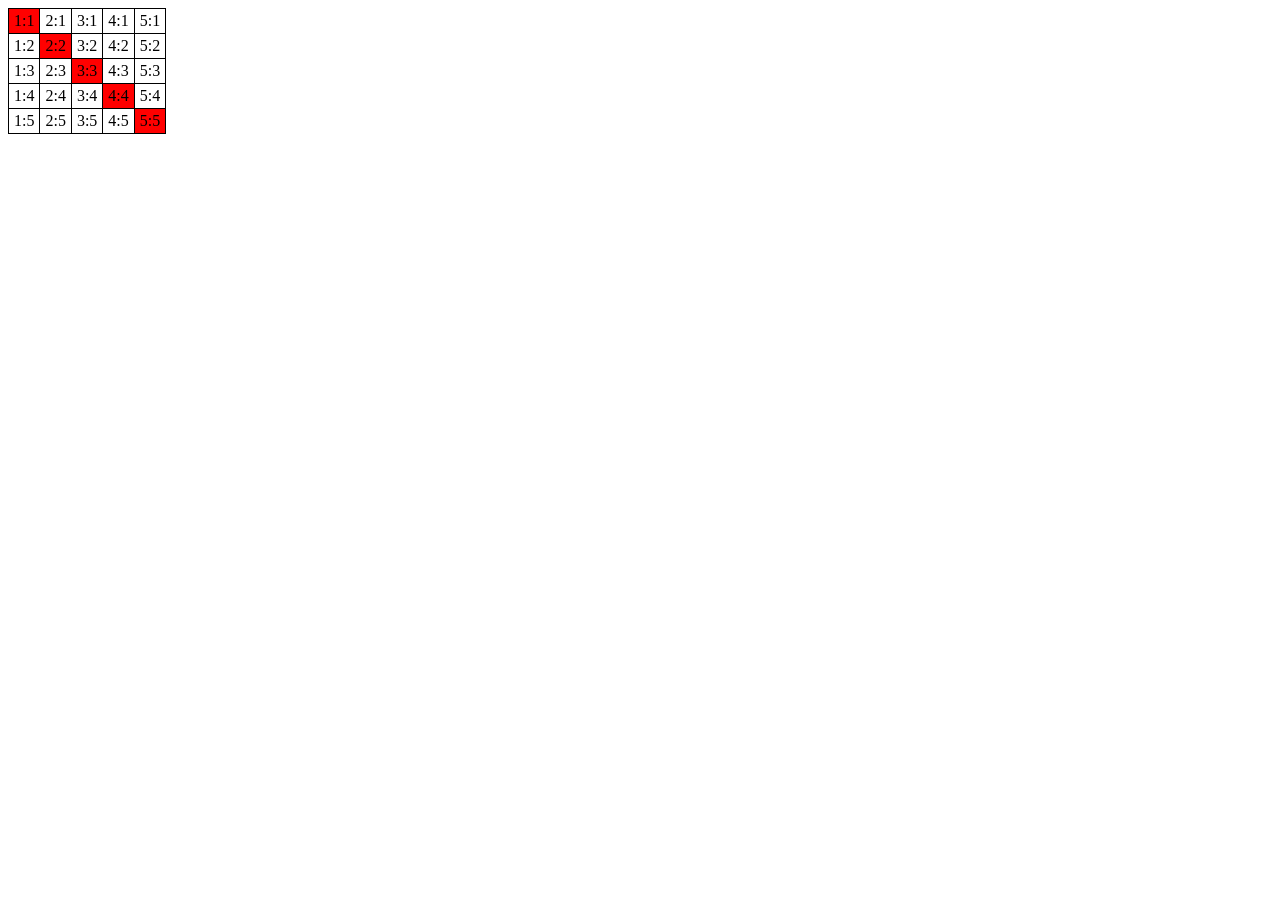
<file: 4-module/2-task/index.html>
<!DOCTYPE HTML>
<html>

<head>
  <style>
    table {
      border-collapse: collapse;
    }

    td {
      border: 1px solid black;
      padding: 3px 5px;
    }
  </style>
</head>

<body>
  <table>
    <tr>
      <td>1:1</td>
      <td>2:1</td>
      <td>3:1</td>
      <td>4:1</td>
      <td>5:1</td>
    </tr>
    <tr>
      <td>1:2</td>
      <td>2:2</td>
      <td>3:2</td>
      <td>4:2</td>
      <td>5:2</td>
    </tr>
    <tr>
      <td>1:3</td>
      <td>2:3</td>
      <td>3:3</td>
      <td>4:3</td>
      <td>5:3</td>
    </tr>
    <tr>
      <td>1:4</td>
      <td>2:4</td>
      <td>3:4</td>
      <td>4:4</td>
      <td>5:4</td>
    </tr>
    <tr>
      <td>1:5</td>
      <td>2:5</td>
      <td>3:5</td>
      <td>4:5</td>
      <td>5:5</td>
    </tr>
  </table>

  <script src="index.js"></script>
  <script>
    let table = document.querySelector('table');

    makeDiagonalRed(table);
  </script>
</body>

</html>
</file>
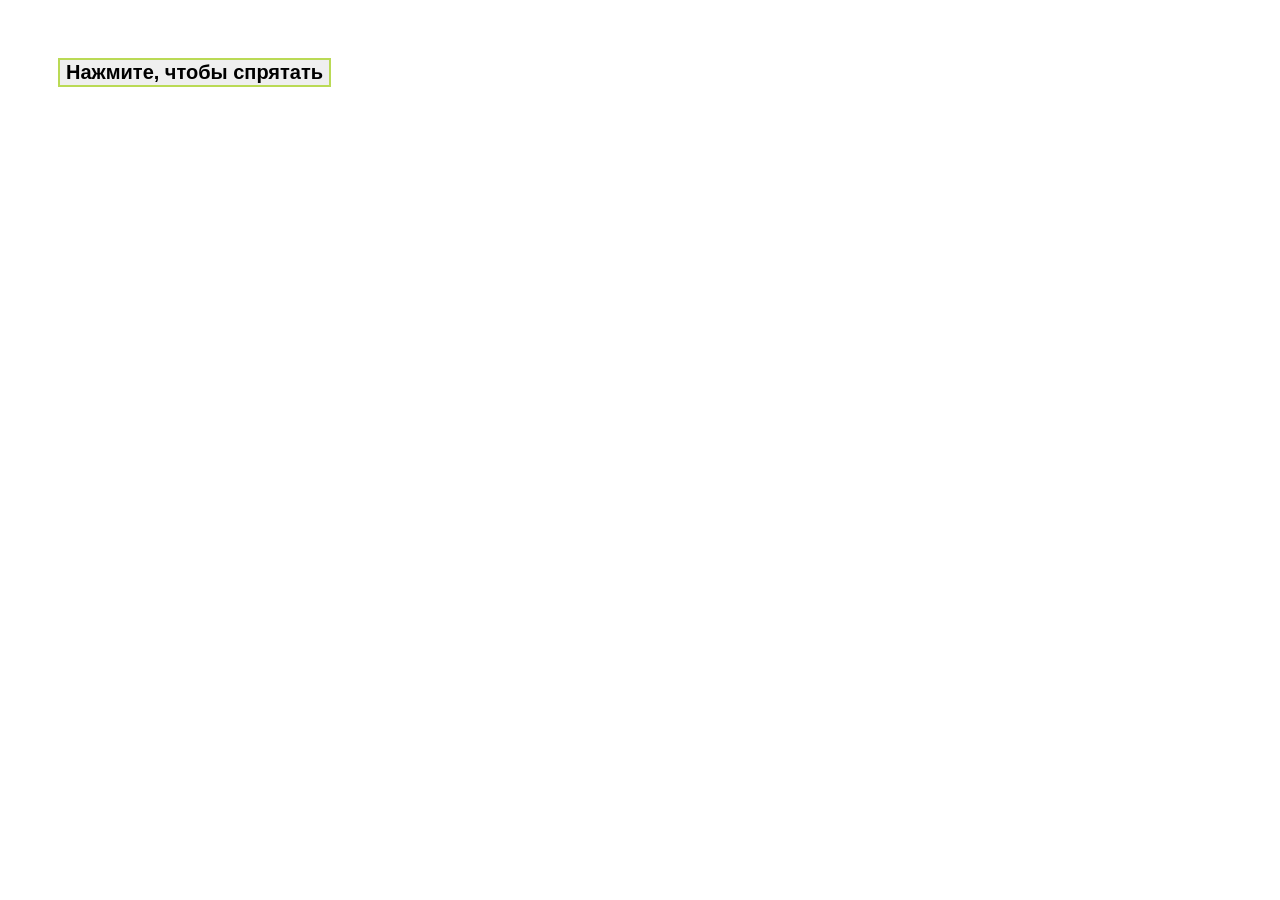
<file: 5-module/1-task/index.html>
<!DOCTYPE html>
<html>

<head>
  <meta charset="utf-8" />
  <meta name="viewport" content="width=device-width, initial-scale=1" />
  <title>Спрятать себя</title>
  <link rel="stylesheet" href="./index.css">
</head>

<body>
  <button class="hide-self-button" onclick="hideSelf()">Нажмите, чтобы спрятать</button>

  <script src="./index.js"></script>
  <script>
    
  </script>
</body>

</html>
</file>
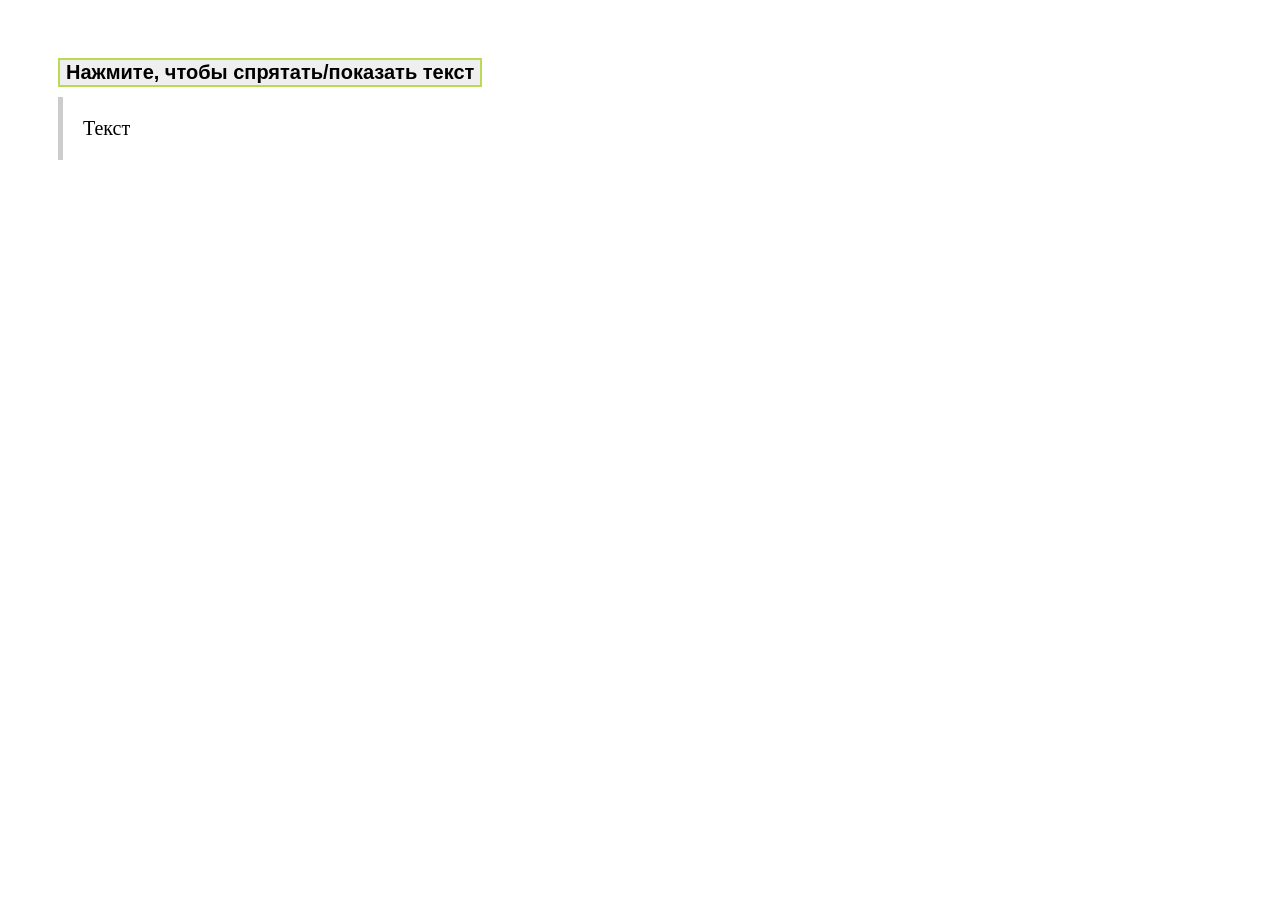
<file: 5-module/2-task/index.html>
<!DOCTYPE html>
<html>

<head>
  <meta charset="utf-8" />
  <meta name="viewport" content="width=device-width, initial-scale=1" />
  <title>Спрятать/показать текст</title>
  <link rel="stylesheet" href="./index.css">
</head>

<body>
  <button class="toggle-text-button">Нажмите, чтобы спрятать/показать текст</button>
  <div id="text">Текст</div>

  <script src="./index.js"></script>
  <script>
    toggleText();
  </script>
</body>

</html>
</file>
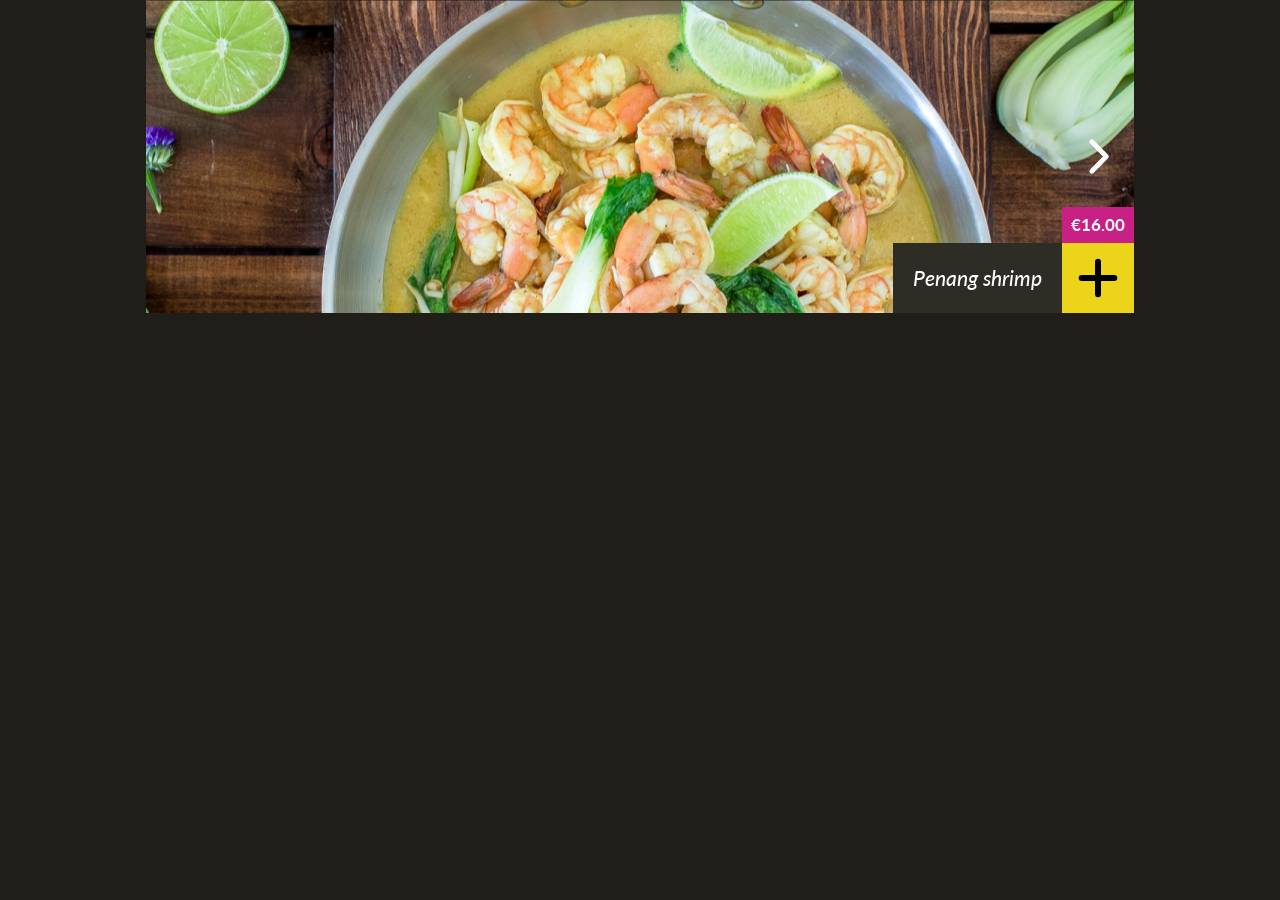
<file: 5-module/3-task/index.html>
<!DOCTYPE html>
<title>Бангкок Экспресс: Карусель</title>

<link rel="stylesheet" href="/assets/styles/common.css" />
<link rel="stylesheet" href="./index.css" />
</head>

<body>
  <main>
    <div class="container" data-carousel-holder>
      <div class="carousel">
        <div class="carousel__arrow carousel__arrow_right">
          <img src="/assets/images/icons/angle-icon.svg" alt="icon">
        </div>
        <div class="carousel__arrow carousel__arrow_left">
          <img src="/assets/images/icons/angle-left-icon.svg" alt="icon">
        </div>

        <div class="carousel__inner">
          <div class="carousel__slide" data-id="penang-shrimp">
            <img src="/assets/images/carousel/penang_shrimp.png" class="carousel__img" alt="slide">
            <div class="carousel__caption">
              <span class="carousel__price">€16.00</span>
              <div class="carousel__title">Penang shrimp</div>
              <button type="button" class="carousel__button">
                <img src="/assets/images/icons/plus-icon.svg" alt="icon">
              </button>
            </div>
          </div>

          <div class="carousel__slide" data-id="chicken-cashew">
            <img src="/assets/images/carousel/chicken_cashew.png" class="carousel__img" alt="slide">
            <div class="carousel__caption">
              <span class="carousel__price">€14.00</span>
              <div class="carousel__title">Chicken cashew</div>
              <button type="button" class="carousel__button">
                <img src="/assets/images/icons/plus-icon.svg" alt="icon">
              </button>
            </div>
          </div>

          <div class="carousel__slide" data-id="red-curry-veggies">
            <img src="/assets/images/carousel/red_curry_vega.png" class="carousel__img" alt="slide">
            <div class="carousel__caption">
              <span class="carousel__price">€12.50</span>
              <div class="carousel__title">Red curry veggies</div>
              <button type="button" class="carousel__button">
                <img src="/assets/images/icons/plus-icon.svg" alt="icon">
              </button>
            </div>
          </div>

          <div class="carousel__slide" data-id="chicken-springrolls">
            <img src="/assets/images/carousel/chicken_loempias.png" class="carousel__img" alt="slide">
            <div class="carousel__caption">
              <span class="carousel__price">€6.50</span>
              <div class="carousel__title">Chicken springrolls</div>
              <button type="button" class="carousel__button">
                <img src="/assets/images/icons/plus-icon.svg" alt="icon">
              </button>
            </div>
          </div>
        </div>
      </div>
    </div>
  </main>

  <script src="./index.js">
  </script>
  <script>
    if (initCarousel) {
      initCarousel();
    }
  </script>
</body>

</html>
</file>
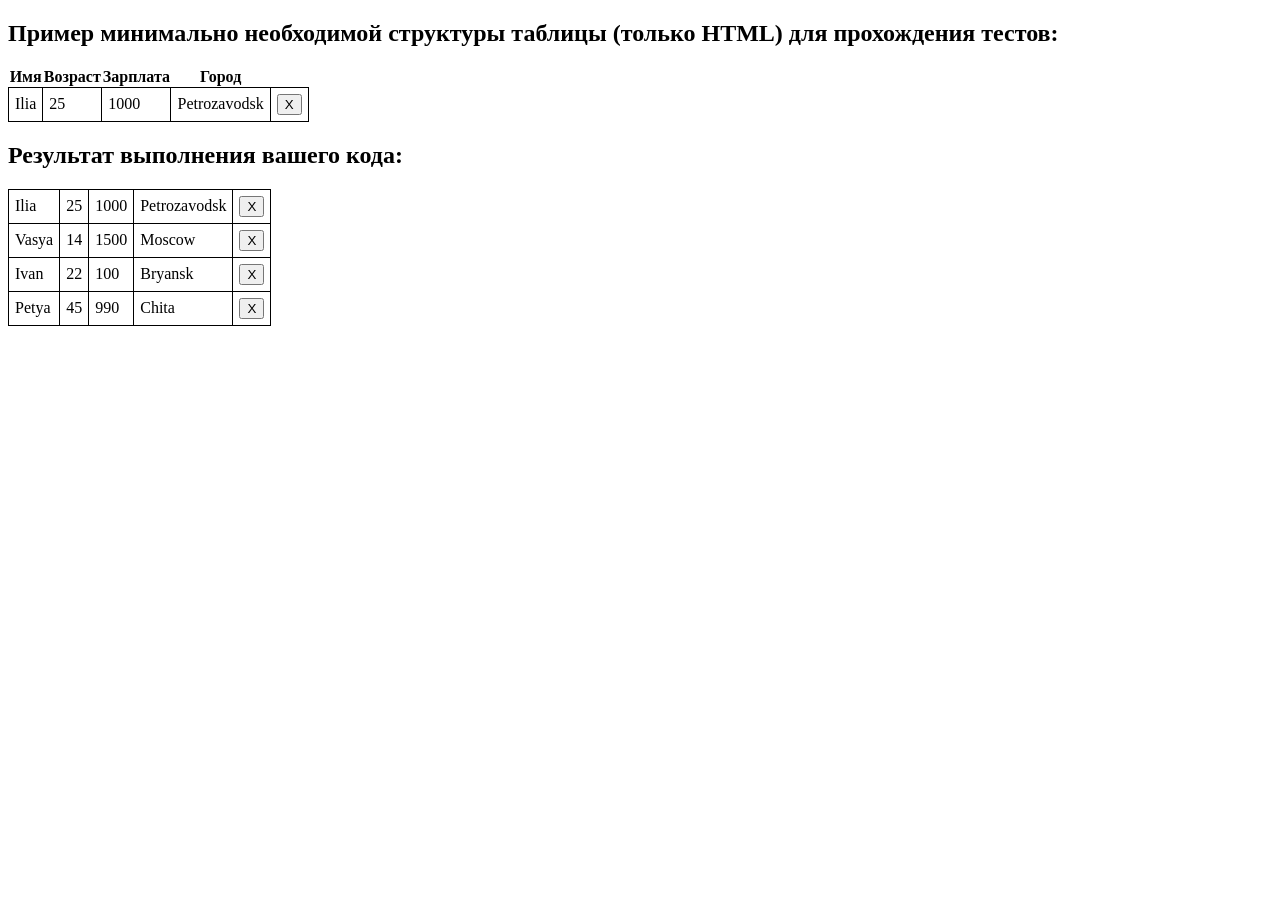
<file: 6-module/1-task/index.html>
<!DOCTYPE html>
<title>Очищаемая таблица</title>
<link href="style.css" rel="stylesheet">

<h2>Пример минимально необходимой структуры таблицы (только HTML) для прохождения тестов:</h1>
<div class="example">
  <table>
    <thead>
      <tr>
        <th>Имя</th>
        <th>Возраст</th>
        <th>Зарплата</th>
        <th>Город</th>
        <th></th>
      </tr>
    </thead>
    <tbody>
      <tr>
        <td>Ilia</td>
        <td>25</td>
        <td>1000</td>
        <td>Petrozavodsk</td>
        <td><button>X</button></td>
      </tr>
    </tbody>
  </table>
</div>

<h2>Результат выполнения вашего кода:</h2>

<script type="module">
  import UserTable from './index.js';

  let rows = [
    {
      name: 'Ilia',
      age: 25,
      salary: 1000,
      city: 'Petrozavodsk'
    },
    {
      name: 'Vasya',
      age: 14,
      salary: 1500,
      city: 'Moscow'
    },
    {
      name: 'Ivan',
      age: 22,
      salary: 100,
      city: 'Bryansk'
    },
    {
      name: 'Petya',
      age: 45,
      salary: 990,
      city: 'Chita'
    }
  ];

  let table = new UserTable(rows);
  document.body.append(table.elem);

</script>
</body>

</html>
</file>
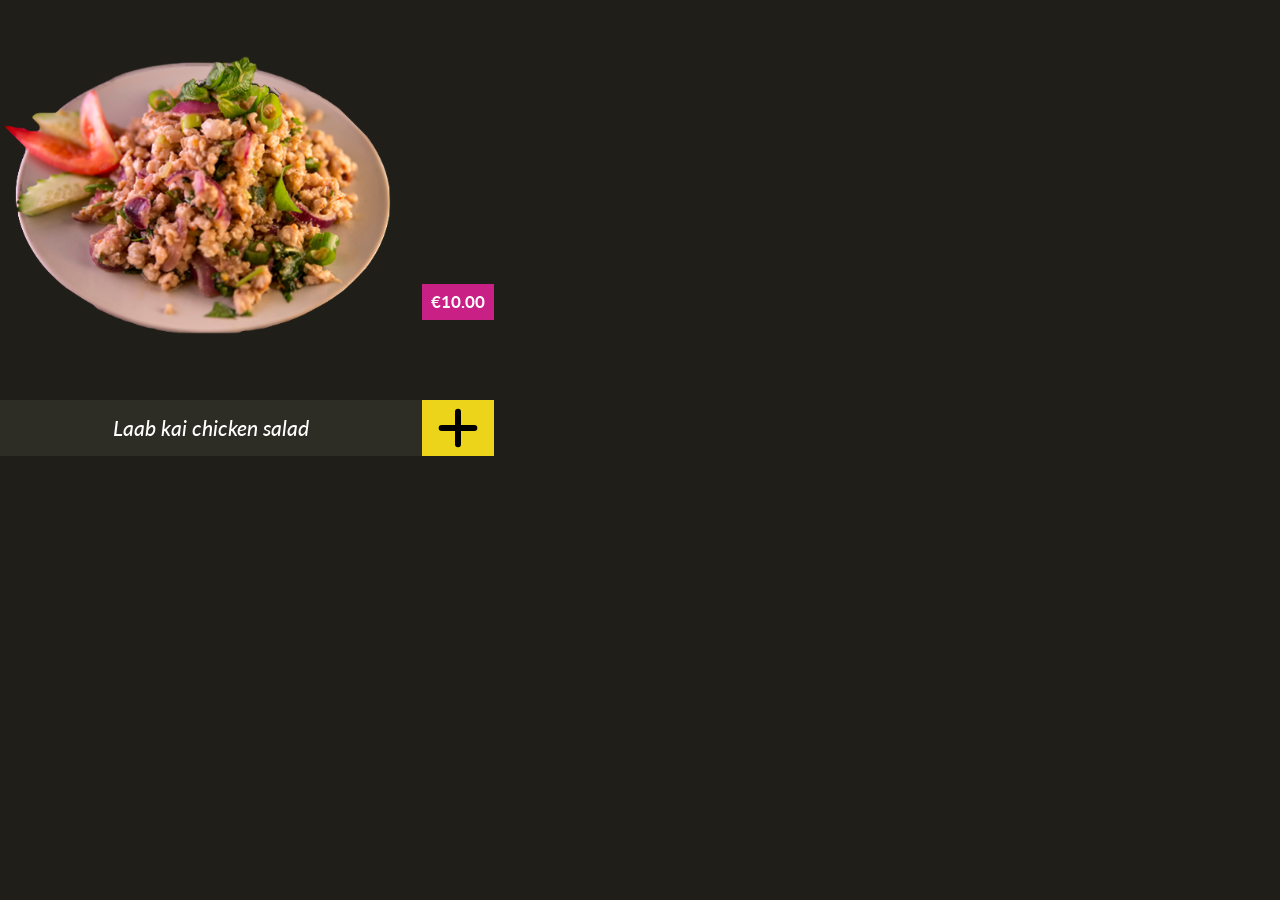
<file: 6-module/2-task/index.html>
<!DOCTYPE html>
<html>

<head>
  <meta charset="utf-8" />
  <meta name="viewport" content="width=device-width, initial-scale=1" />
  <title>Бангкок Экспресс: Карточка товара</title>
  <link rel="stylesheet" href="./index.css" />
  <link rel="stylesheet" href="/assets/styles/common.css" />
</head>

<body>
  <div id="holder" class="container_half"></div>

  <script type="module">
    import ProductCard from './index.js';

    let card = new ProductCard({
      name: "Laab kai chicken salad",
      price: 10,
      category: "salads",
      image: "laab_kai_chicken_salad.png",
      id: "laab-kai-chicken-salad"
    });

    holder.append(card.elem);
  </script>
</body>

</html>
</file>
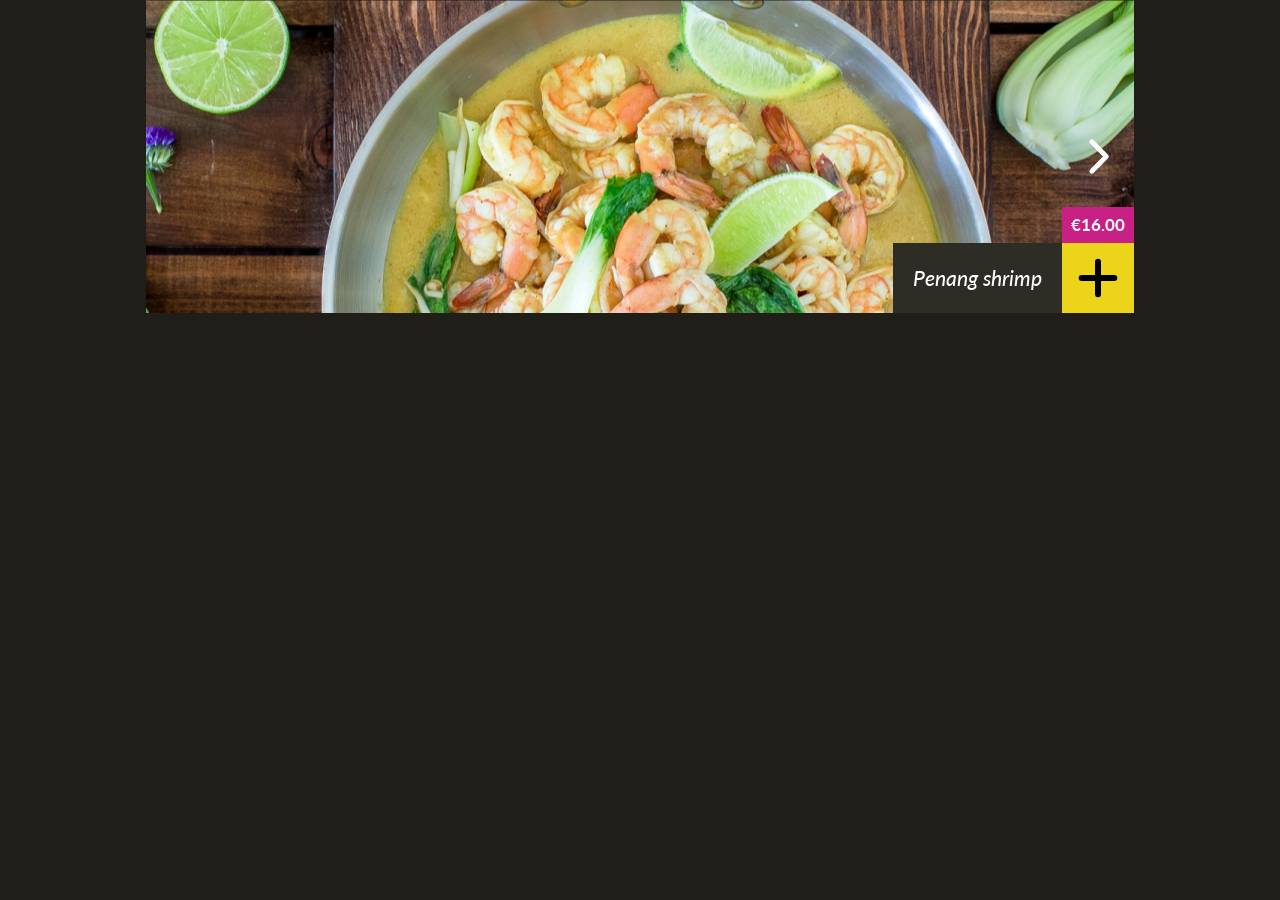
<file: 6-module/3-task/index.html>
<!DOCTYPE html>
<html>

<head>
  <meta charset="utf-8" />
  <meta name="viewport" content="width=device-width, initial-scale=1" />
  <title>Бангкок Экспресс: Карусель</title>

  <link rel="stylesheet" href="./index.css" />
  <link rel="stylesheet" href="/assets/styles/common.css" />
</head>

<body>
  <div class="container">
  </div>

  <script type="module">
    import slides from './slides.js';
    import Carousel from './index.js';

    let carousel = new Carousel(slides);
    let containerElement = document.body.querySelector('.container');

    containerElement.append(carousel.elem);
  </script>
</body>

</html>
</file>
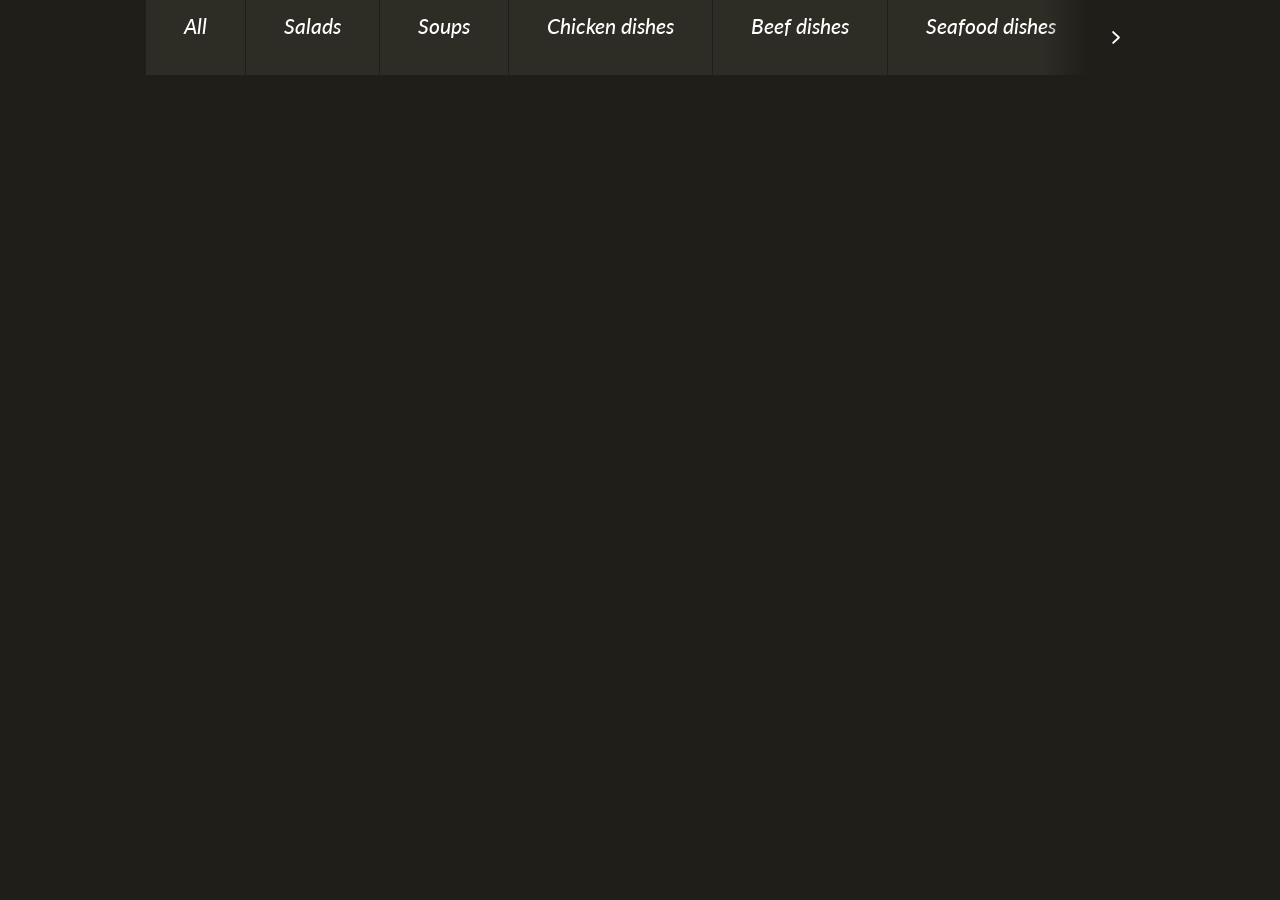
<file: 7-module/1-task/index.html>
<!DOCTYPE html>
<html>

<head>
  <meta charset="utf-8" />
  <meta name="viewport" content="width=device-width, initial-scale=1" />
  <title>Бангкок Экспресс: Лента-Меню</title>

  <link rel="stylesheet" href="./index.css" />
  <link rel="stylesheet" href="/assets/styles/common.css" />
</head>

<body>
  <div class="container">
  </div>

  <script type="module">
    import RibbonMenu from './index.js';
    import categories from './categories.js';

    let ribbon = new RibbonMenu(categories);

    let container = document.querySelector('.container');

    container.append(ribbon.elem);
  </script>
</body>

</html>
</file>
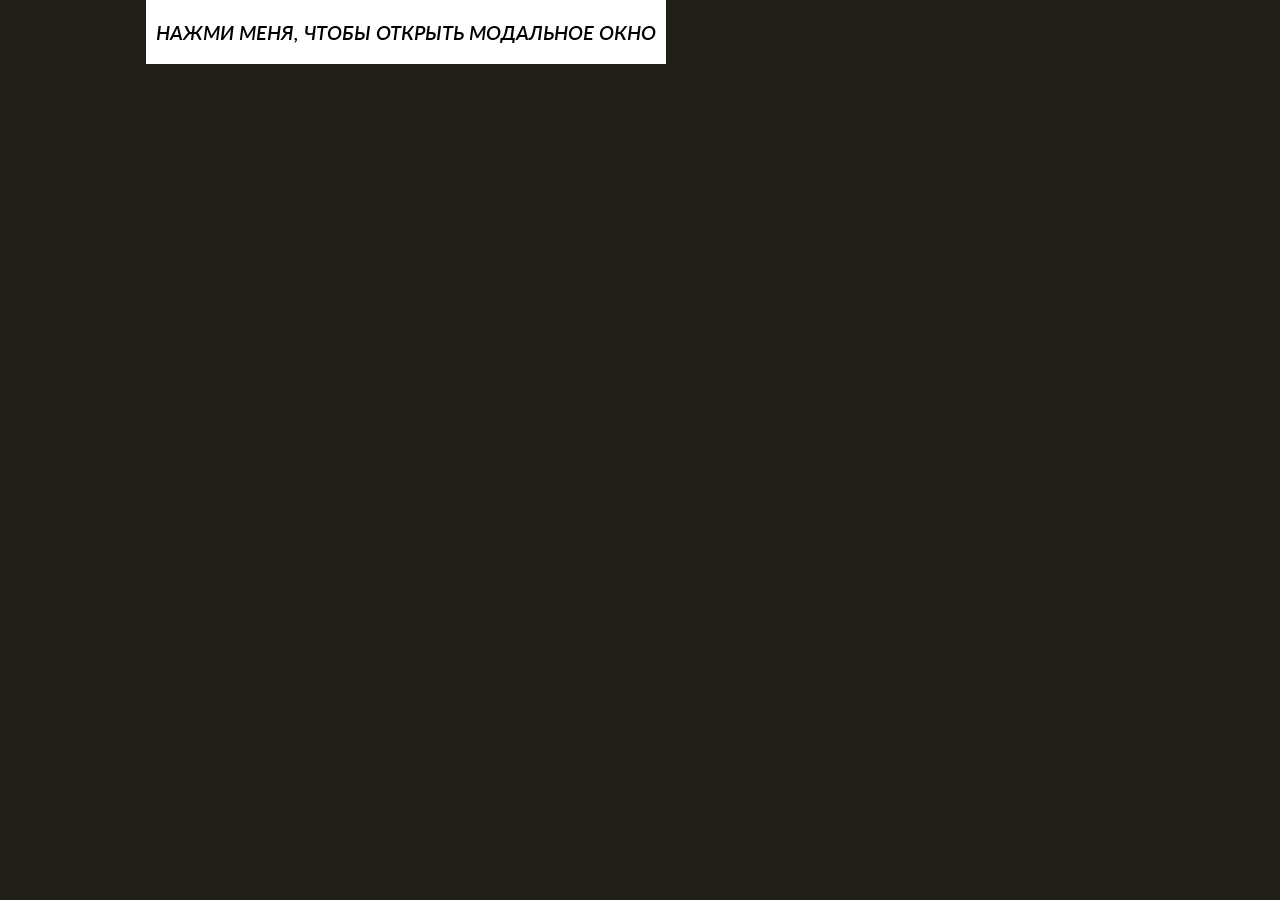
<file: 7-module/2-task/index.html>
<!DOCTYPE html>
<html>

<head>
  <meta charset="utf-8" />
  <meta name="viewport" content="width=device-width, initial-scale=1" />
  <title>Бангкок Экспресс: Модальное окно</title>

  <link rel="stylesheet" href="./index.css" />
  <link rel="stylesheet" href="/assets/styles/common.css" />
</head>

<body>
  <script type="module">
    import Modal from './index.js';
    import createElement from '../../assets/lib/create-element.js';

    window.openModal = () => {
      let modal = new Modal();
      modal.setTitle('Modal Title');
      modal.setBody(createElement('<div>Тело модального окна</div>'));

      modal.open();
    }
  </script>

  <div class="container">
    <button class='button' onclick="openModal()" style="background: white; color: black;padding: 10px">
      Нажми меня, чтобы открыть модальное окно
    </button>
  </div>


</body>

</html>
</file>
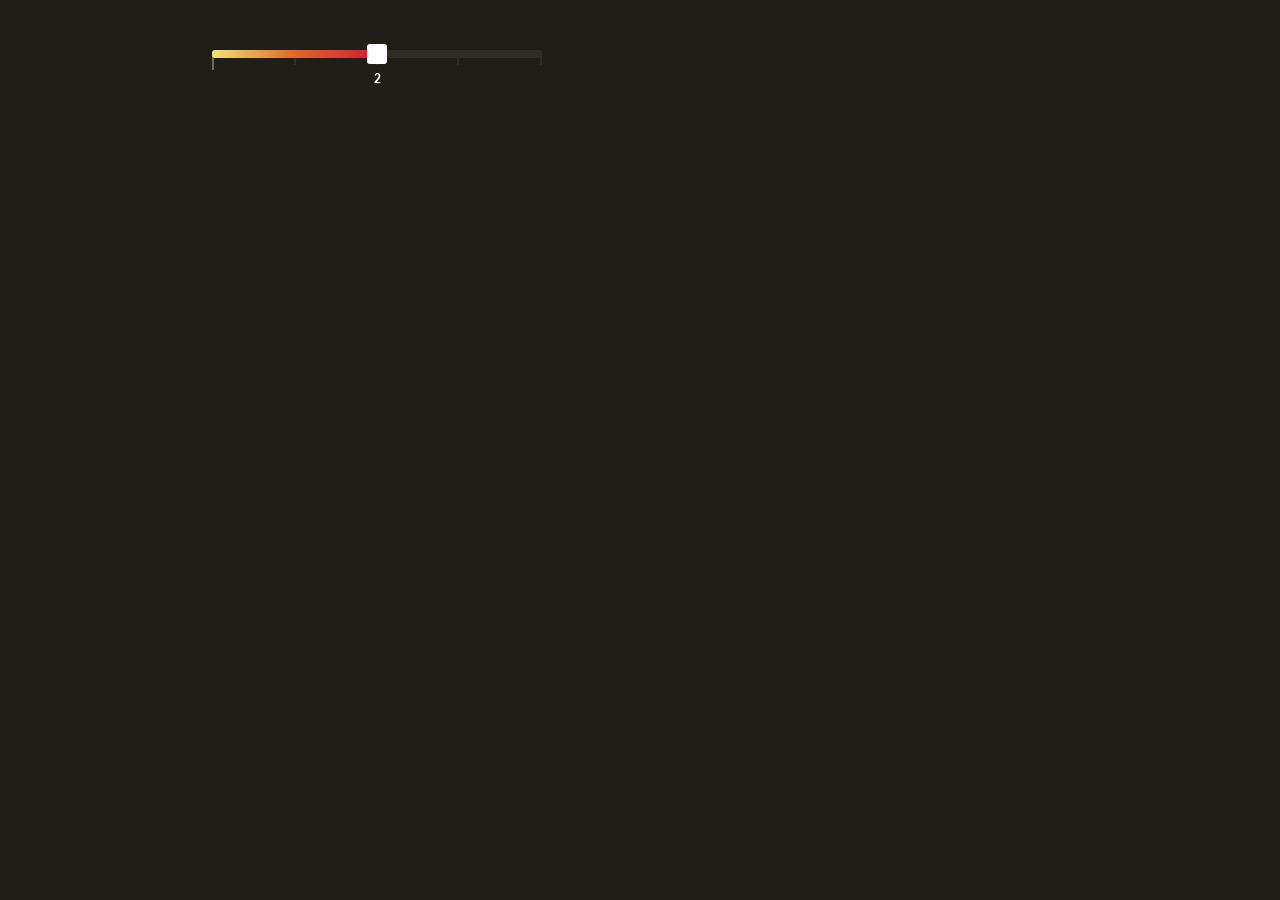
<file: 7-module/3-task/index.html>
<!DOCTYPE html>
<html>

<head>
  <meta charset="utf-8" />
  <meta name="viewport" content="width=device-width, initial-scale=1" />
  <title>Бангкок Экспресс: Пошаговый слайдер</title>

  <link rel="stylesheet" href="./index.css" />
  <link rel="stylesheet" href="/assets/styles/common.css" />
</head>

<body>
  <div class="container" id="holder" style="padding: 50px;">
  </div>

  <script type="module">
    import StepSlider from './index.js';

    let stepSlider = new StepSlider({
      steps: 5
    });

    holder.append(stepSlider.elem);

    holder.addEventListener('slider-change', (event) => console.log(event));
  </script>
</body>

</html>
</file>
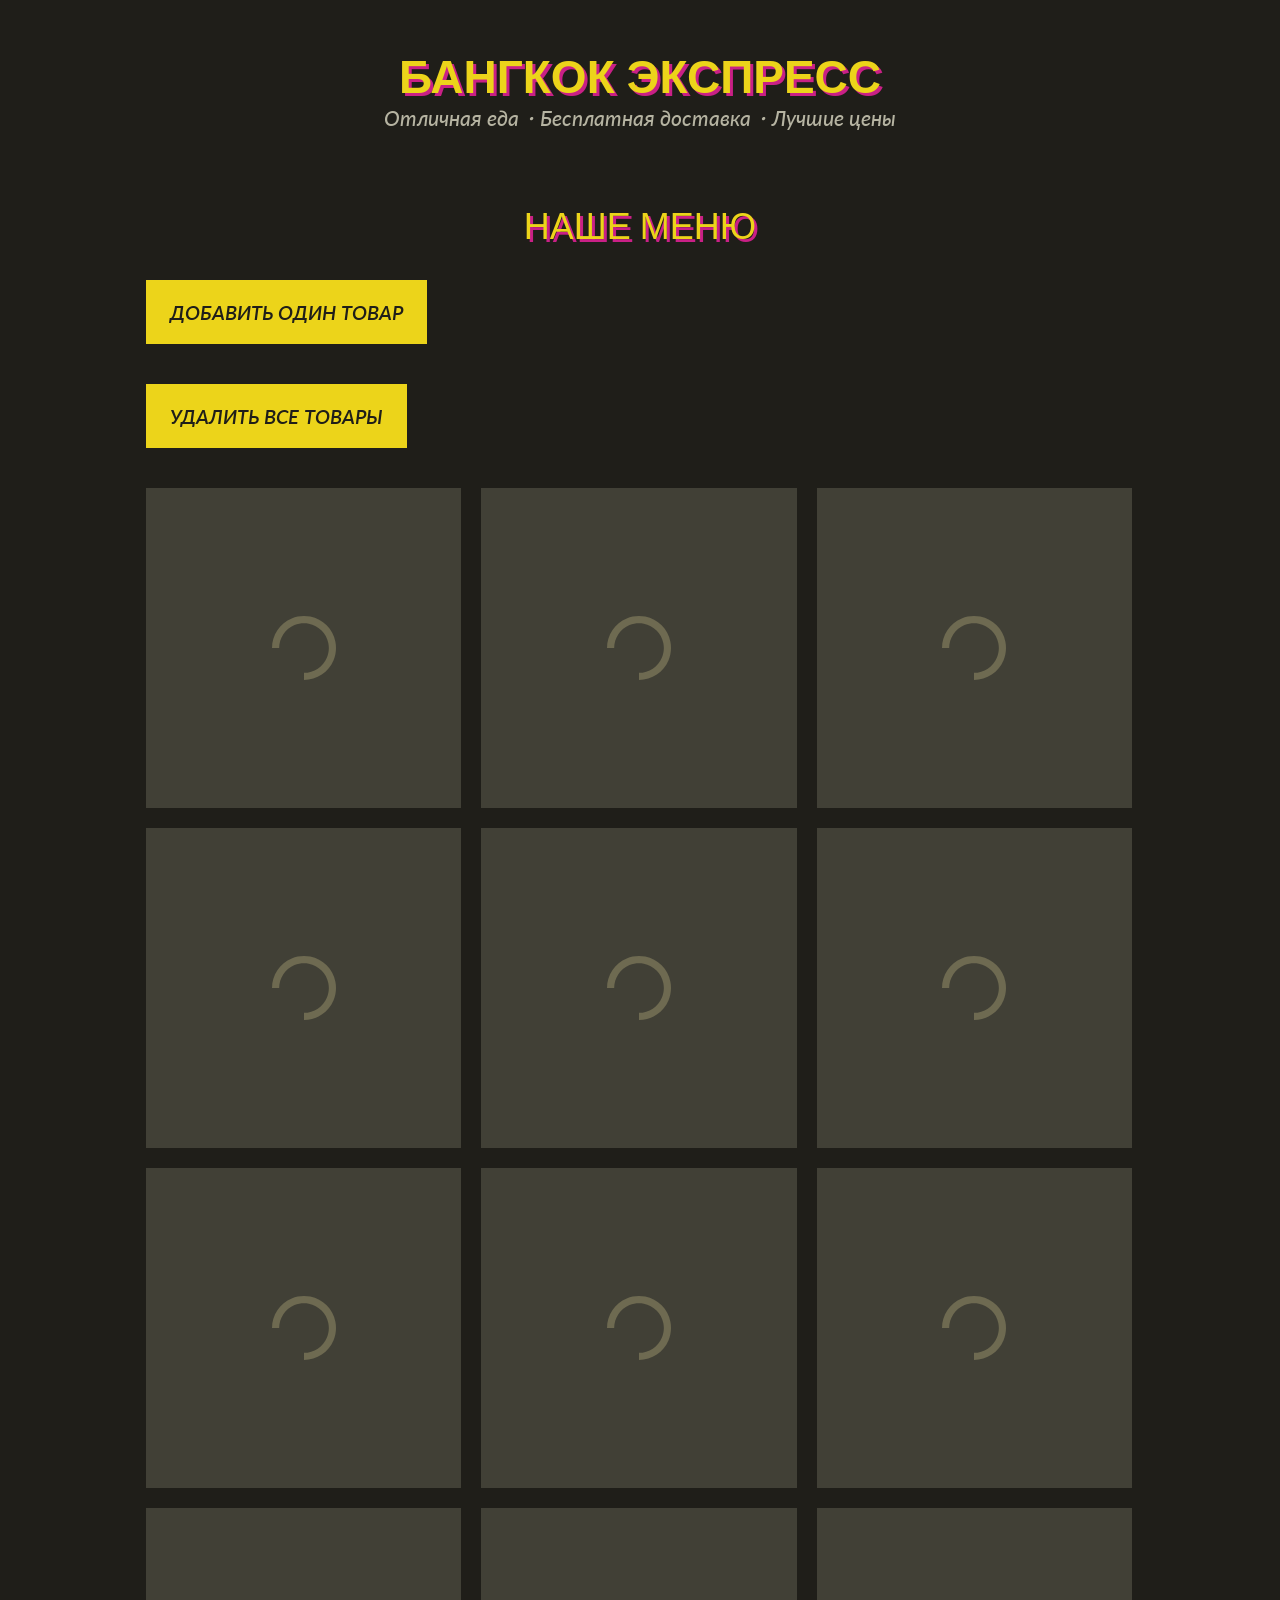
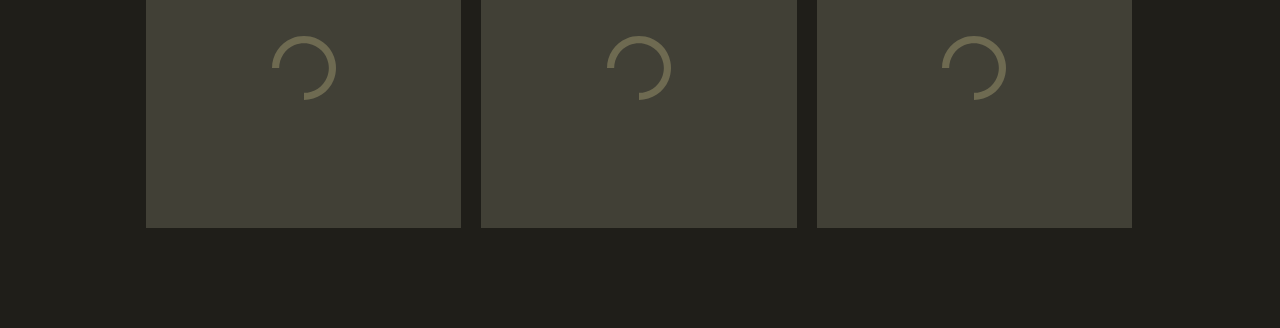
<file: 8-module/1-task/index.html>
<!DOCTYPE html>
<html>

<head>
  <meta charset="utf-8" />
  <meta name="viewport" content="width=device-width, initial-scale=1" />
  <title>Бангкок Экспресс: Иконка корзины</title>

  <link rel="stylesheet" href="./index.css" />
  <link rel="stylesheet" href="./product-grid.css" />
  <link rel="stylesheet" href="/assets/styles/common.css" />
</head>

<body>
  <header class="header container">
    <h1 class="heading logo">Бангкок Экспресс</h1>
    <h3 class="subheading">Отличная еда・Бесплатная доставка・Лучшие цены</h3>

    <div data-cart-icon-holder>
      <!--СЮДА ВСТАВЛЯЕТСЯ CART-ICON-->
    </div>
  </header>

  <main>
    <div class="container" style="padding-bottom: 40px;">
      <h2 class="section-heading">Наше Меню</h2>

      <div>
        <button class="button" data-add-product>Добавить один товар</button>
      </div>

      <div style="padding-top: 40px;">
        <button class="button" data-remove-all-products>Удалить все товары</button>
      </div>
    </div>

    <div class="container">
      <div class="products-grid is-loading">
        <div class="products-grid__skeleton">
          <div class="products-grid__skeleton-item"></div>
          <div class="products-grid__skeleton-item"></div>
          <div class="products-grid__skeleton-item"></div>
          <div class="products-grid__skeleton-item"></div>
          <div class="products-grid__skeleton-item"></div>
          <div class="products-grid__skeleton-item"></div>

          <div class="products-grid__skeleton-item"></div>
          <div class="products-grid__skeleton-item"></div>
          <div class="products-grid__skeleton-item"></div>
          <div class="products-grid__skeleton-item"></div>
          <div class="products-grid__skeleton-item"></div>
          <div class="products-grid__skeleton-item"></div>
        </div>

        <div class="products-grid__inner"></div>
      </div>
    </div>
  </main>

  <script type="module">
    import CartIcon from './index.js';

    let product = {
      price: 7,
      count: 1,
    }

    let cart = {
      products: [],

      isEmpty() {
        return this.products.length === 0;
      },

      getTotalCount() {
        return this.products.length;
      },

      getTotalPrice() {
        return this.products.reduce((totalPrice, product) => totalPrice + product.price, 0);
      }
    }

    let cartIcon = new CartIcon();
    let cartIconHolder = document.querySelector('[data-cart-icon-holder]');
    cartIconHolder.append(cartIcon.elem);

    let addProductButton = document.querySelector('[data-add-product]');
    let removeAllProductsButton = document.querySelector('[data-remove-all-products]');

    addProductButton.onclick = () => {
      let productToAdd = Object.assign({}, product);
      cart.products.push(productToAdd);

      cartIcon.update(cart);
    };

    removeAllProductsButton.onclick = () => {
      cart.products = [];

      cartIcon.update(cart);
    };

  </script>
</body>

</html>
</file>
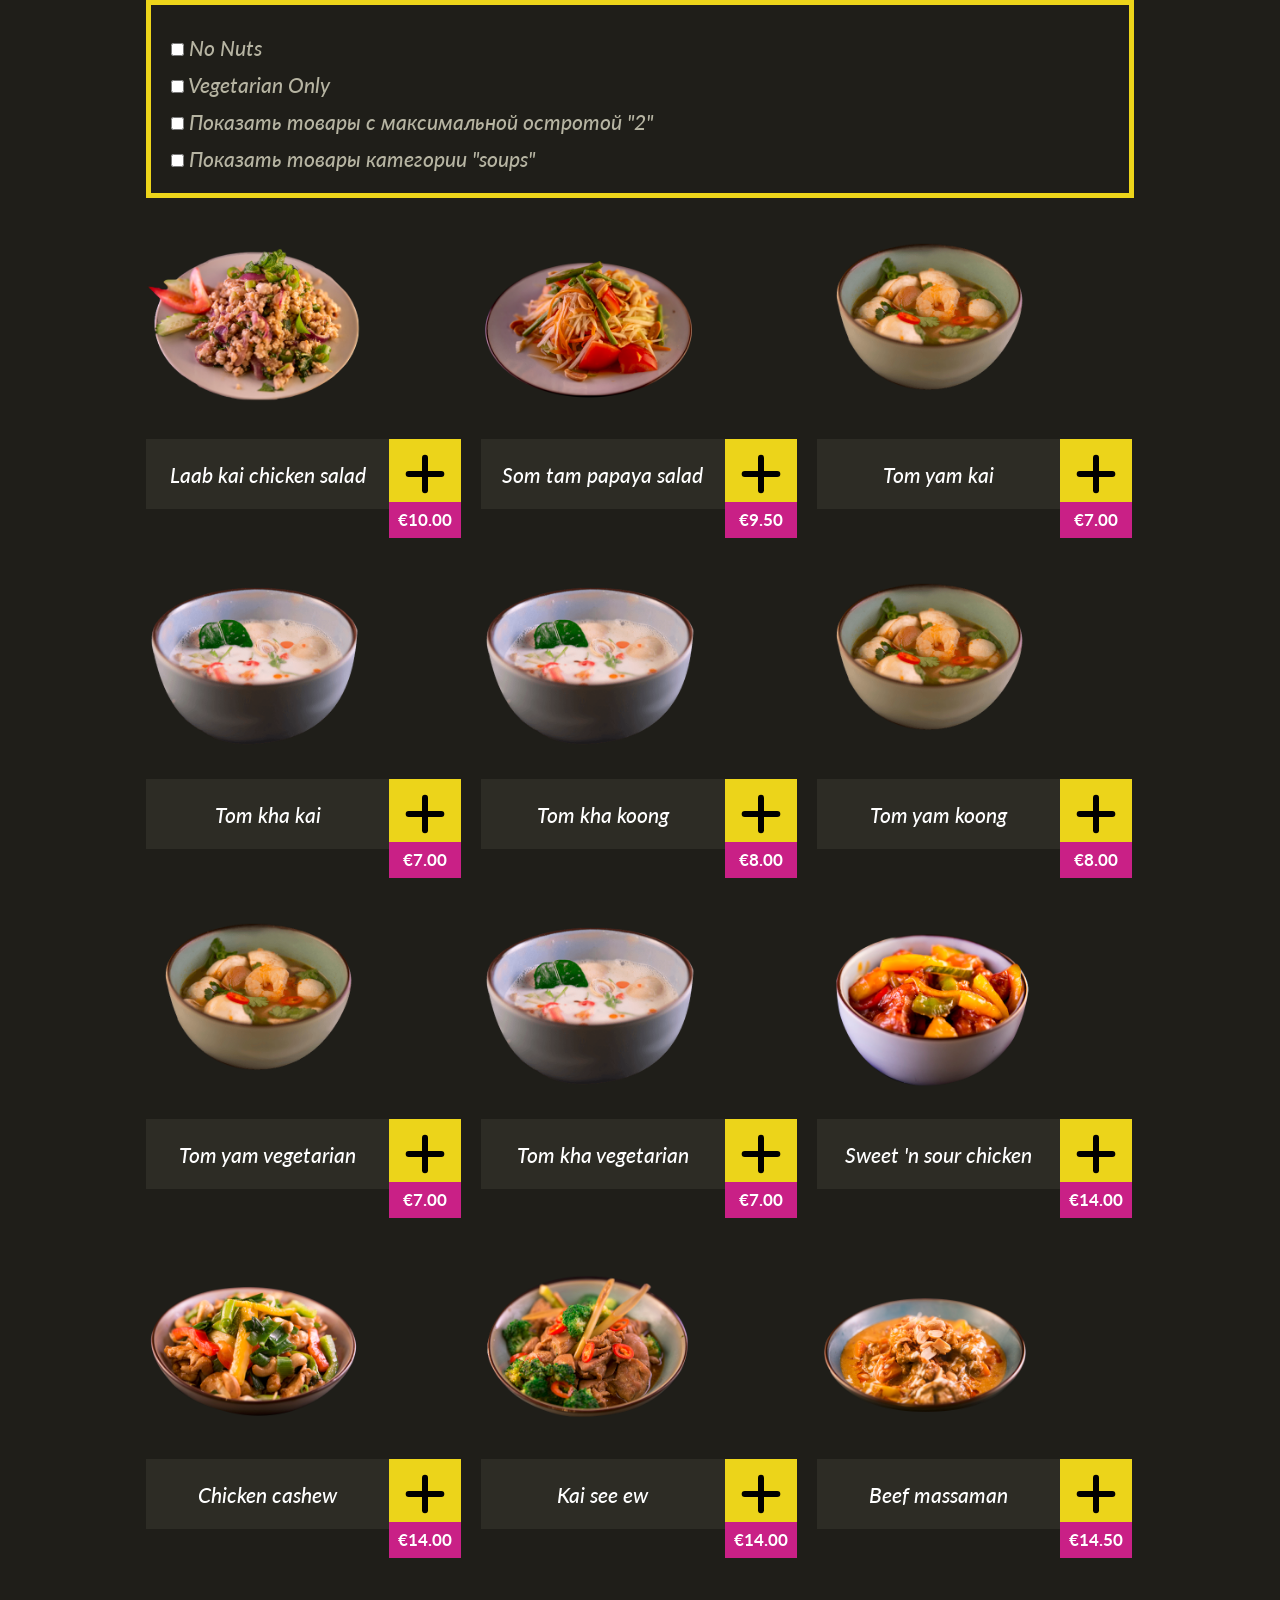
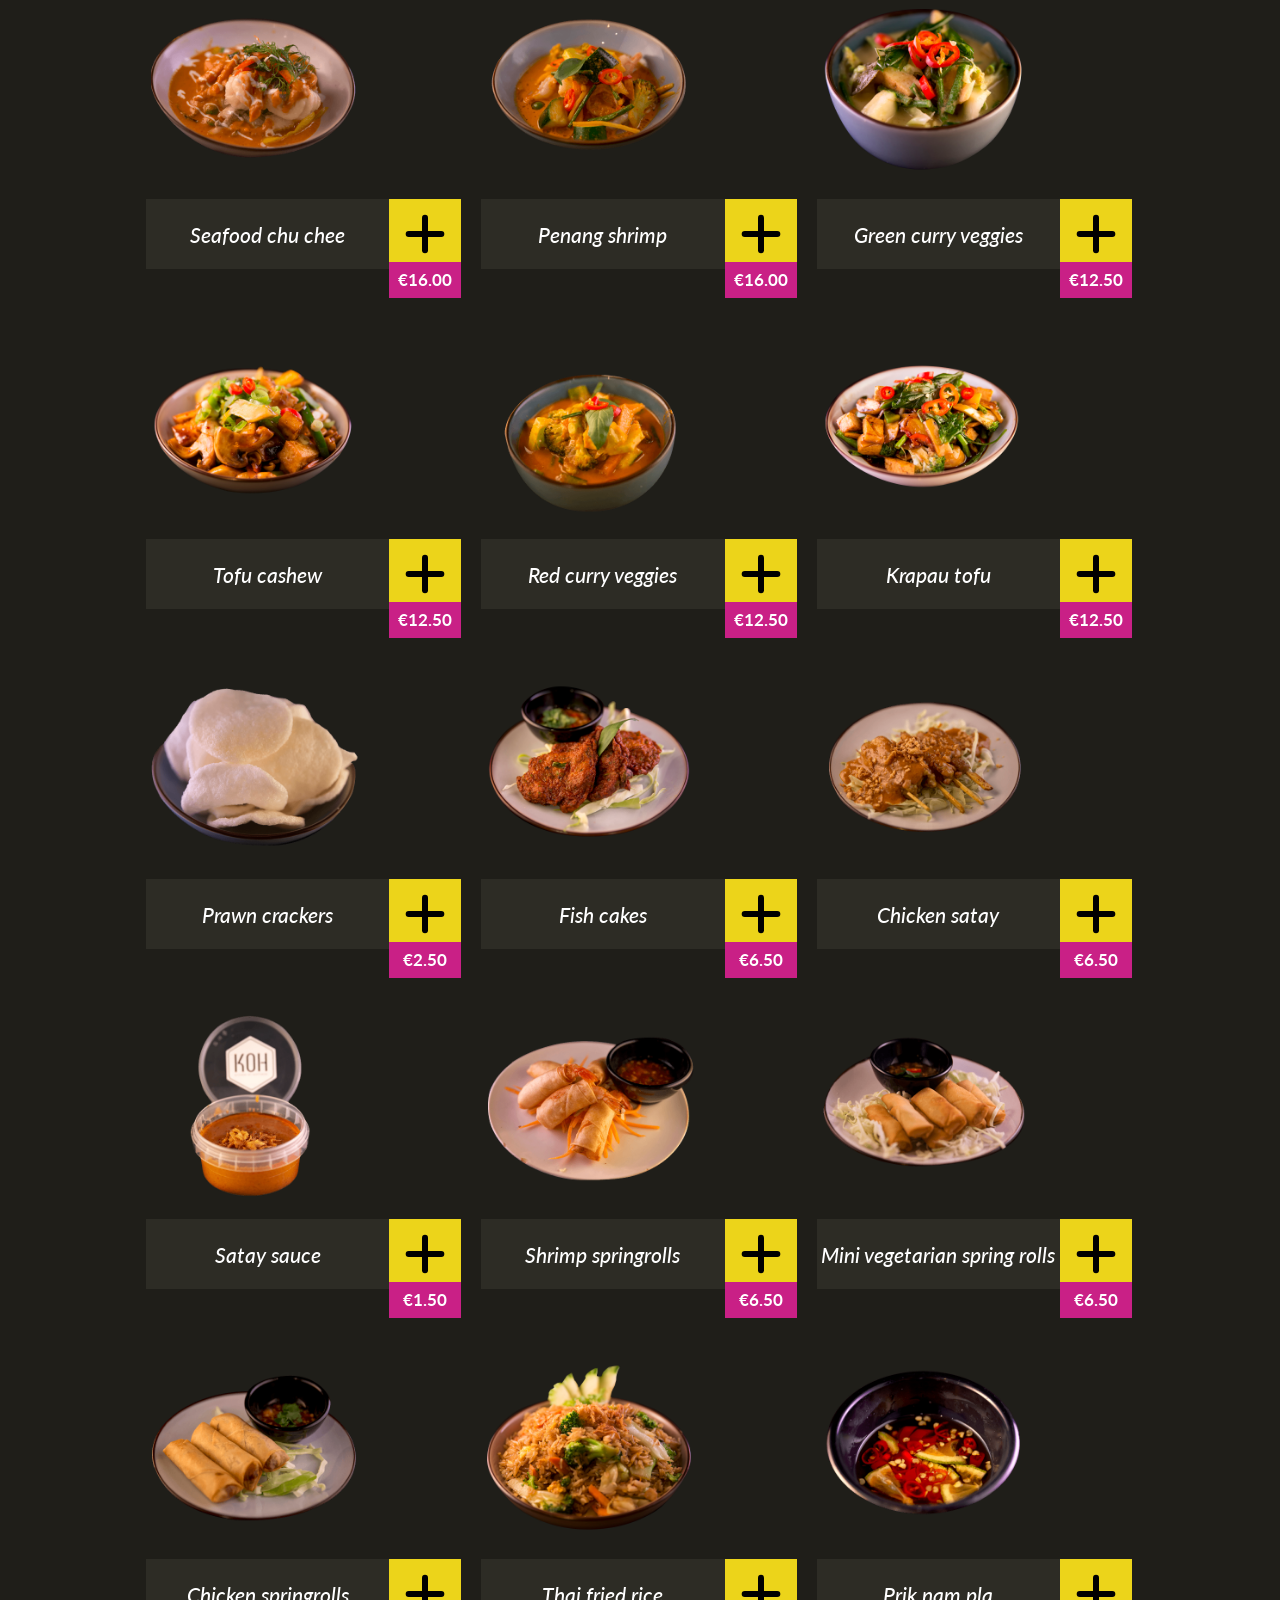
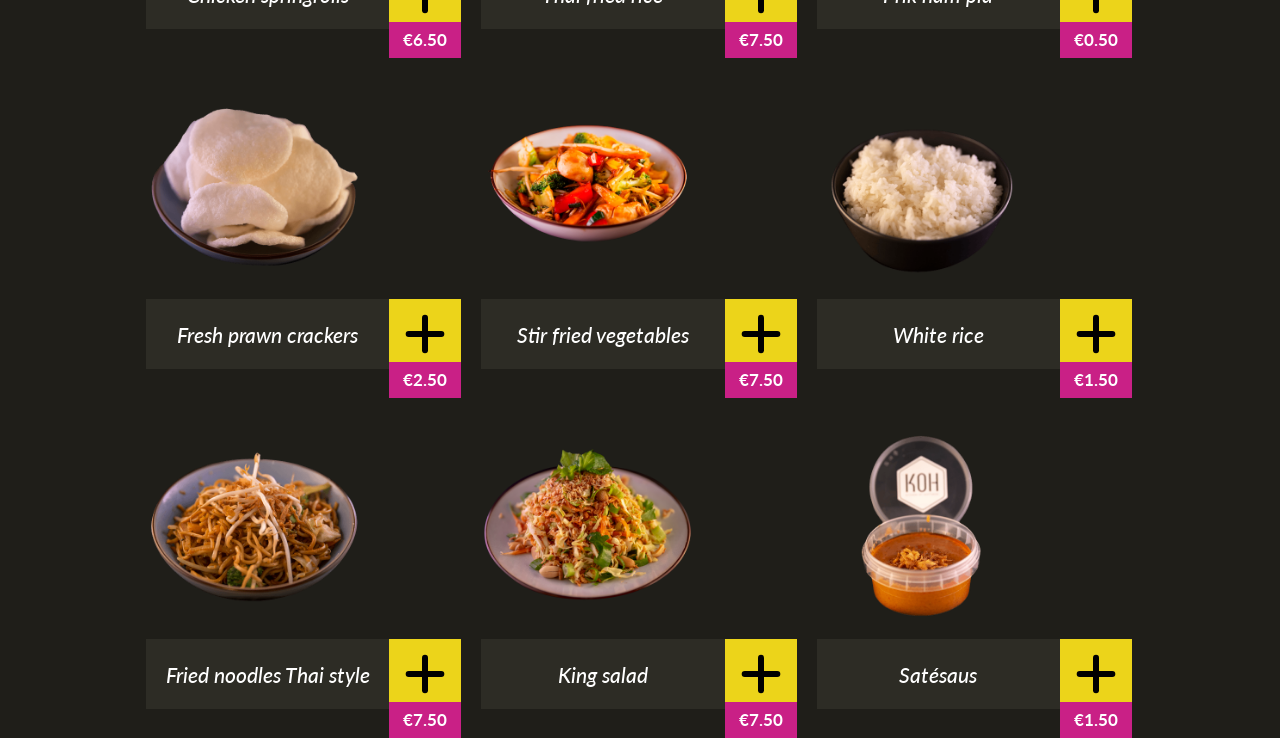
<file: 8-module/2-task/index.html>
<!DOCTYPE html>
<html>

<head>
  <meta charset="utf-8" />
  <meta name="viewport" content="width=device-width, initial-scale=1" />
  <title>Бангкок Экспресс: Иконка корзины</title>

  <link rel="stylesheet" href="./index.css" />
  <link rel="stylesheet" href="../../../6-module/2-task/index.css">
  <link rel="stylesheet" href="/assets/styles/common.css" />
</head>

<style>
  .controls {
    padding: 20px;
    margin-bottom: 20px;
    border: 5px solid var(--color-yellow);
  }

  .controls__row {
    margin-top: 10px;
  }
</style>

<body>
  <div class="container controls">
    <div class="controls__row">
      <label class="subheading">
        <input type="checkbox" data-no-nuts> No Nuts
      </label>
    </div>

    <div class="controls__row">
      <label class="subheading">
        <input type="checkbox" data-vegetarian-only> Vegetarian Only
      </label>
    </div>

    <div class="controls__row">
      <label class="subheading">
        <input type="checkbox" data-max-spiciness> Показать товары с максимальной остротой "2"
      </label>
    </div>

    <div class="controls__row">
      <label class="subheading">
        <input type="checkbox" data-category> Показать товары категории "soups"
      </label>
    </div>
  </div>

  <div class="container" id="container"></div>

  <script type="module">
    import ProductGrid from './index.js';
    import products from './products.js';

    let productGrid = new ProductGrid(products);

    container.append(productGrid.elem);

    let noNutsControl = document.querySelector('[data-no-nuts]');
    noNutsControl.addEventListener('change', () => {
      productGrid.updateFilter({ noNuts: event.target.checked });
    });

    let vegetarianOnlyControl = document.querySelector('[data-vegetarian-only]');
    vegetarianOnlyControl.addEventListener('change', () => {
      productGrid.updateFilter({ vegeterianOnly: event.target.checked });
    });

    let maxSpicinessControl = document.querySelector('[data-max-spiciness]');
    maxSpicinessControl.addEventListener('change', () => {
      if (event.target.checked) {
        productGrid.updateFilter({ maxSpiciness: 2 });
      } else {
        productGrid.updateFilter({ maxSpiciness: 4 });
      }
    });

    let categoryControl = document.querySelector('[data-category]');
    categoryControl.addEventListener('change', () => {
      if (event.target.checked) {
        productGrid.updateFilter({ category: 'soups' });
      } else {
        productGrid.updateFilter({ category: '' });
      }
    });

  </script>
</body>

</html>
</file>
<file: 5-module/1-task/index.css>
.hide-self-button {
  font-size: 20px;
  font-weight: bold;
  border: 2px solid #bada55;
}

.hide-self-button:active {
  background-color: #cfcccc;
}

body {
  padding-top: 50px;
  padding-left: 50px;
}
</file>
<file: 5-module/2-task/index.css>
.toggle-text-button {
  font-size: 20px;
  font-weight: bold;
  border: 2px solid #bada55;
}

.toggle-text-button:active {
  background-color: #cfcccc;
}

body {
  padding-top: 50px;
  padding-left: 50px;
}

#text {
  width: 30%;
  margin-top: 10px;
  padding: 20px;
  border-left: 5px solid #ccc;
  font-size: 20px;
}
</file>
<file: assets/styles/common.css>
@import "https://fonts.googleapis.com/css?family=Lato:400,400i|Source+Sans+Pro|Sriracha&display=swap";
@import "./button.css";

:root {
  --color-white: #fff;
  --color-black: #1f1e19;
  --color-yellow: #ecd41a;
  --color-yellow-dark: #c8b416;
  --color-pink: #c92086;
  --color-black-light: #6e6a51;
  --color-black-middle: #414036;
  --color-black-dark: #2d2c25;
  --color-grey: #b6b4a2;
  --color-body: var(--color-white);
  --carousel-height: 313px;
  --card-height: 320px;
  --font-primary: "Lato";
  --font-secondary: "Sriracha";
}

html {
  font-family: sans-serif;
  -ms-text-size-adjust: 100%;
  -webkit-text-size-adjust: 100%;
}

body {
  font-family: var(--font-primary), cursive;
  color: var(--color-body);
  font-size: 16px;
  line-height: 1.5;
  background-color: var(--color-black);
  margin: 0;
  -webkit-font-smoothing: antialiased;
  -moz-osx-font-smoothing: grayscale;
}

a {
  background-color: transparent;
  -webkit-text-decoration-skip: objects;
}

a:active,
a:hover {
  outline-width: 0;
}

* {
  margin: 0;
  padding: 0;
  box-sizing: border-box;
}

body main {
  position: relative;
  z-index: 2;
  padding-bottom: 100px;
}

.text-center {
  text-align: center;
}

select {
  -webkit-appearance: none;
  -moz-appearance: none;
  appearance: none;
}

button {
  box-shadow: none;
  outline: none;
  border: none;
  background-color: transparent;
}

p {
  font-family: var(--font-primary), sans-serif;
  margin: 0;
}

h1,
.heading {
  font-size: 46px;
  line-height: 1.2;
  color: var(--color-yellow);
  text-shadow: 3px 3px var(--color-pink);
  margin: 0;
  text-align: center;
  text-transform: uppercase;
}

.heading.logo {
  font-family: var(--font-secondary), sans-serif;
}

h2,
.section-heading {
  font-family: var(--font-secondary), sans-serif;
  font-size: 36px;
  line-height: 1.2;
  font-weight: 400;
  color: var(--color-yellow);
  text-shadow: 3px 3px var(--color-pink);
  margin: 40px 0 30px;
  text-align: center;
  text-transform: uppercase;
}

.page-title {
  font-size: 230px;
  line-height: 1;
  font-weight: 400;
  color: var(--color-yellow);
  text-shadow: 6px 6px var(--color-pink);
  text-align: center;
  text-transform: uppercase;
  margin-bottom: 26px;
}

.general-text {
  font-family: var(--font-secondary), sans-serif;
  font-style: italic;
  font-weight: 700;
  font-size: 21px;
  line-height: 1.2;
  color: var(--color-body);
  text-align: center;
}

.container {
  max-width: 988px;
  margin: 0 auto;
}

.container_half {
  max-width: 494px;
}

.header {
  padding: 50px 0 36px;
  position: relative;
}

.subheading {
  font-size: 21px;
  font-style: italic;
  font-weight: 500;
  line-height: 1.2;
  text-align: center;
  color: var(--color-grey);
  margin: 0;
}

@media all and (max-width: 767px) {
  h1,
  .heading {
    font-size: 32px;
  }

  .subheading {
    font-size: 18px;
  }

  h2,
  .section-heading {
    font-size: 28px;
    margin: 40px 0 20px;
  }

  .page-title {
    font-size: 118px;
    text-shadow: 4px 4px var(--color-pink);
  }

  .header {
    padding: 20px 0 30px;
    overflow: hidden;
  }

}

@media only screen and (max-width: 480px) {
  html {
    font-size: 100%;
  }
}

@keyframes loadingSpinner {
  from {
    transform: rotate(0deg);
  }
  to {
    transform: rotate(360deg);
  }
}
</file>
<file: 5-module/3-task/index.css>
.carousel {
  height: var(--carousel-height);
  position: relative;
  overflow: hidden;
}

.carousel__caption {
  position: absolute;
  z-index: 2;
  right: 0;
  bottom: 0;
  height: 70px;
  background-color: var(--color-black-dark);
  display: flex;
  flex-direction: row;
  align-items: center;
  justify-content: space-between;
}

.carousel__price {
  position: absolute;
  right: 0;
  bottom: 100%;
  display: inline-block;
  padding: 8px;
  min-width: 72px;
  text-align: center;
  background-color: var(--color-pink);
  color: var(--color-body);
  font-family: var(--font-primary), sans-serif;
  font-weight: 700;
  font-size: 17px;
  line-height: 1.2;
}

.carousel__title {
  text-align: center;
  font-weight: 500;
  font-size: 21px;
  font-style: italic;
  line-height: 1.2;
  width: 100%;
  padding: 0 20px;
}

.carousel__button {
  background-color: var(--color-yellow);
  width: 72px;
  flex: 1 0 72px;
  height: 100%;
  display: flex;
  flex-direction: column;
  align-items: center;
  justify-content: center;
  cursor: pointer;
  transition: 0.2s all;
}

.carousel__button:hover,
.carousel__button:active {
  background-color: var(--color-yellow-dark);
}

.carousel__inner {
  width: 100%;
  height: 100%;
  display: flex;
  flex-direction: row;
  position: absolute;
  left: 0;
  top: 0;
  transition: all 1s ease;
}

.carousel__slide {
  width: 100%;
  min-width: 100%;
  height: 100%;
  position: relative;
  margin: 0;
}

.carousel__arrow {
  position: absolute;
  z-index: 3;
  bottom: 0;
  top: 50%;
  transform: translate(0, -50%);
  cursor: pointer;
  display: flex;
  flex-direction: column;
  align-items: center;
  justify-content: center;
  width: 70px;
  height: 70px;
}

.carousel__arrow_right {
  right: 0;
}

.carousel__arrow_left {
  left: 0;
}

.carousel__arrow img,
.carousel__arrow svg {
  max-width: 20px;
}

.carousel__img {
  min-width: 100%;
  display: block;
  position: absolute;
  top: 50%;
  left: 50%;
  transform: translate(-50%, -50%);
}

@media all and (max-width: 767px) {
  .carousel {
    padding-bottom: 57px;
  }

  .carousel__caption {
    left: 0;
    height: 57px;
  }

  .carousel__arrow {
    bottom: 57px;
  }

  .carousel__arrow_right img,
  .carousel__arrow_right svg {
    margin-top: 0;
  }

  .carousel__arrow_left img,
  .carousel__arrow_left svg {
    margin-bottom: 0;
  }
}
</file>
<file: 6-module/1-task/style.css>
td {
    border: 1px solid black;
    padding: 6px;
}

table { 
    border-collapse: collapse; 
}
</file>
<file: 6-module/2-task/index.css>
.card {
  height: var(--card-height);
  display: flex;
  flex-direction: column;
  position: relative;
  transition: 0.2s all;
  cursor: pointer;
}

.card:hover,
.card:hover .card__body {
  background-color: #3b3a31;
}

.card:hover .card__top {
  background-color: #4e4d41;
}

.card__top {
  flex-grow: 1;
  display: flex;
  flex-direction: column;
  align-items: center;
  justify-content: center;
  position: relative;
  background-color: var(--color-black-middle);
}

.card__image {
  max-width: calc(100% - 100px);
  width: 100%;
}

.card__price {
  position: absolute;
  right: 0;
  bottom: 0;
  display: inline-block;
  padding: 8px;
  min-width: 72px;
  text-align: center;
  background-color: var(--color-pink);
  color: var(--color-body);
  font-family: var(--font-primary), sans-serif;
  font-weight: 700;
  font-size: 17px;
  line-height: 1.2;
}

.card__body {
  height: 70px;
  background-color: var(--color-black-dark);
  display: flex;
  flex-direction: row;
  align-items: center;
  justify-content: space-between;
}

.card__title {
  text-align: center;
  font-weight: 500;
  font-size: 21px;
  font-style: italic;
  line-height: 1.2;
  width: 100%;
}

.card__button {
  background-color: var(--color-yellow);
  width: 72px;
  flex: 1 0 72px;
  height: 100%;
  display: flex;
  flex-direction: column;
  align-items: center;
  justify-content: center;
  cursor: pointer;
}

.card__button:hover,
.card__button:active {
  background-color: var(--color-yellow-dark);
}

@media all and (max-width: 767px) {
  .card {
    margin-bottom: 16px;
    height: auto;
  }
}
</file>
<file: 6-module/3-task/index.css>
.carousel {
  height: var(--carousel-height);
  position: relative;
  overflow: hidden;
}

.carousel__caption {
  position: absolute;
  z-index: 2;
  right: 0;
  bottom: 0;
  height: 70px;
  background-color: var(--color-black-dark);
  display: flex;
  flex-direction: row;
  align-items: center;
  justify-content: space-between;
}

.carousel__price {
  position: absolute;
  right: 0;
  bottom: 100%;
  display: inline-block;
  padding: 8px;
  min-width: 72px;
  text-align: center;
  background-color: var(--color-pink);
  color: var(--color-body);
  font-family: var(--font-primary), sans-serif;
  font-weight: 700;
  font-size: 17px;
  line-height: 1.2;
}

.carousel__title {
  text-align: center;
  font-weight: 500;
  font-size: 21px;
  font-style: italic;
  line-height: 1.2;
  width: 100%;
  padding: 0 20px;
}

.carousel__button {
  background-color: var(--color-yellow);
  width: 72px;
  flex: 1 0 72px;
  height: 100%;
  display: flex;
  flex-direction: column;
  align-items: center;
  justify-content: center;
  cursor: pointer;
  transition: 0.2s all;
}

.carousel__button:hover,
.carousel__button:active {
  background-color: var(--color-yellow-dark);
}

.carousel__inner {
  width: 100%;
  height: 100%;
  display: flex;
  flex-direction: row;
  position: absolute;
  left: 0;
  top: 0;
  transition: all 1s ease;
}

.carousel__slide {
  width: 100%;
  min-width: 100%;
  height: 100%;
  position: relative;
  margin: 0;
}

.carousel__arrow {
  position: absolute;
  z-index: 3;
  bottom: 0;
  top: 50%;
  transform: translate(0, -50%);
  cursor: pointer;
  display: flex;
  flex-direction: column;
  align-items: center;
  justify-content: center;
  width: 70px;
  height: 70px;
}

.carousel__arrow_right {
  right: 0;
}

.carousel__arrow_left {
  left: 0;
}

.carousel__arrow img,
.carousel__arrow svg {
  max-width: 20px;
}

.carousel__img {
  min-width: 100%;
  display: block;
  position: absolute;
  top: 50%;
  left: 50%;
  transform: translate(-50%, -50%);
}

@media all and (max-width: 767px) {
  .carousel {
    padding-bottom: 57px;
  }

  .carousel__caption {
    left: 0;
    height: 57px;
  }

  .carousel__arrow {
    bottom: 57px;
  }

  .carousel__arrow_right img,
  .carousel__arrow_right svg {
    margin-top: 0;
  }

  .carousel__arrow_left img,
  .carousel__arrow_left svg {
    margin-bottom: 0;
  }
}
</file>
<file: 7-module/1-task/index.css>
.ribbon {
  margin-bottom: 38px;
  height: 75px;
  overflow: hidden;
  position: relative;
}

.ribbon__inner {
  padding-bottom: 15px;
  margin-bottom: -15px;
  box-sizing: content-box;
  display: flex;
  flex-direction: row;
  height: 100%;
  scroll-behavior: smooth;
  overflow-x: auto;
}

.ribbon__arrow {
  display: none;
  position: absolute;
  z-index: 1;
  top: 0;
  bottom: 0;
  width: 120px;
  flex-direction: column;
  justify-content: center;
  cursor: pointer;
}

.ribbon__arrow.ribbon__arrow_left {
  left: 0;
  background: linear-gradient(
    90deg,
    var(--color-black) 25%,
    var(--color-black) 61%,
    rgba(31, 30, 25, 0) 100%
  );
  padding-left: 14px;
}

.ribbon__arrow.ribbon__arrow_left img {
  transform: rotate(180deg);
}

.ribbon__arrow.ribbon__arrow_right {
  right: 0;
  background: linear-gradient(
    90deg,
    rgba(31, 30, 25, 0) 25%,
    var(--color-black) 61%,
    var(--color-black) 100%
  );
  text-align: right;
  align-items: flex-end;
  padding-right: 14px;
}

.ribbon__arrow.ribbon__arrow_visible {
  display: flex;
}

.ribbon__arrow img {
  width: 8px;
}

.ribbon__arrow:hover img {
  opacity: 0.8;
}

.ribbon__item {
  color: var(--color-body);
  background: var(--color-black-dark);
  padding: 13px 38px;
  font-size: 21px;
  font-style: italic;
  line-height: 1.2;
  font-weight: 500;
  text-decoration: none;
  white-space: nowrap;
  border: none;
  border-left: 1px solid var(--color-black);
  cursor: pointer;
}

.ribbon__item:first-child {
  border-left: none;
}

.ribbon__item.ribbon__item_active,
.ribbon__item:hover {
  background-color: var(--color-black-light);
}

@media all and (max-width: 767px) {
  .ribbon {
    margin-bottom: 0;
  }

  .ribbon__item {
    font-size: 18px;
    padding: 13px;
  }

  .ribbon__arrow {
    display: none;
  }

  .ribbon__arrow.ribbon__arrow_visible {
    display: none;
  }
}
</file>
<file: 7-module/2-task/index.css>
.modal {
  position: fixed;
  z-index: 999;
  top: 0;
  left: 0;
  height: 100vh;
  width: 100vw;
  overflow-y: auto;
  display: block;
}

.is-modal-open {
  overflow: hidden;
}

.modal__overlay {
  height: 100%;
  width: 100%;
  background-color: #918f79;
  opacity: 0.8;
}

.modal__inner {
  position: absolute;
  top: 50%;
  left: 50%;
  transform: translate(-50%, -50%);
  max-width: 994px;
  width: 100%;
  background-color: var(--color-black);
  display: flex;
  flex-direction: column;
}

.modal__header {
  position: relative;
  padding: 30px 80px;
}

.modal__body {
  padding: 0 80px 64px;
}

.modal__body-inner {
  background-color: var(--color-black-dark);
  text-align: center;
  padding: 40px 33px;
  font-weight: 700;
  font-size: 21px;
  line-height: 1.2;
  color: var(--color-body);
  font-family: var(--font-primary), sans-serif;
  font-style: italic;
}

.modal__body-inner img {
  max-width: 100%;
  margin-top: 20px;
}

.modal__buttons {
  margin-top: 48px;
  text-align: center;
}

.modal__title {
  font-size: 36px;
  line-height: 1.8;
  font-family: var(--font-secondary), sans-serif;
  font-weight: 400;
  color: var(--color-yellow);
  text-shadow: 3px 3px var(--color-pink);
  margin: 0;
  text-align: center;
  text-transform: uppercase;
}

.modal__close {
  position: absolute;
  top: 24px;
  right: 24px;
  cursor: pointer;
}

.modal__close:hover {
  opacity: 0.8;
}

@media all and (max-width: 767px) {
  .modal__body {
    padding: 0 0 45px;
    flex-grow: 1;
  }

  .modal__inner {
    top: 0;
    left: 0;
    transform: none;
    min-height: 100vh;
  }

  .modal__title {
    font-size: 28px;
    margin: 0;
  }
}
</file>
<file: 7-module/3-task/index.css>
.slider {
  position: relative;
  background-color: var(--color-black-dark);
  margin: 0 16px;
  width: 330px;
  height: 8px;
  border-radius: 3px;
  cursor: pointer;
}

.slider__progress {
  height: 8px;
  border-radius: 3px;
  position: absolute;
  top: 50%;
  left: 0;
  right: 0;
  z-index: 1;
  background: linear-gradient(90deg, #f3e273 0%, #dd6428 52%, #d31c34 100%);
  transform: translate(0, -50%);
}

.slider_dragging .slider__thumb {
  cursor: grabbing;
}

.slider__thumb {
  background-color: var(--color-white);
  border-radius: 3px;
  width: 20px;
  height: 20px;
  position: absolute;
  z-index: 2;
  top: 50%;
  left: 0;
  margin-left: -10px;
  transform: translate(0, -50%);
  cursor: grab;
}

.slider__value {
  color: var(--color-body);
  font-size: 12px;
  font-weight: 700;
  font-family: var(--font-primary);
  position: absolute;
  left: 0;
  top: calc(100% + 6px);
  text-align: center;
  width: 100%;
  pointer-events: none;
  cursor: default;
}

.slider__steps {
  display: flex;
  flex-direction: row;
  align-items: flex-start;
  justify-content: space-between;
  position: absolute;
  top: calc(100% - 2px);
  left: 0;
  right: 0;
}

.slider__steps > span {
  background-color: var(--color-black-dark);
  display: inline-flex;
  width: 2px;
  height: 9px;
  margin-left: -1px;
  transition: 0.2s height;
}

.slider__steps > span:first-child,
.slider__steps > span:last-child {
  margin-left: 0;
}

.slider__steps > .slider__step-active {
  background-color: var(--color-black-light);
  height: 14px;
}
</file>
<file: 8-module/1-task/index.css>
.cart-icon {
  display: none;
  position: absolute;
  right: 0;
  top: 50px;
  width: 57px;
  height: 63px;
  text-decoration: none;
  cursor: pointer;
  transition: all 0.5s ease;
}

.cart-icon.shake {
  animation: cartshake 0.5s cubic-bezier(0.36, 0.07, 0.19, 0.97) both;
  backface-visibility: hidden;
  transform-origin: top right;
}

.cart-icon__inner {
  background: url("/assets/images/icons/cart-icon.svg") center no-repeat;
  background-size: cover;
  position: relative;
  width: 100%;
  height: 100%;
  flex-grow: 1;
  display: flex;
  flex-direction: column;
  align-items: center;
  padding-right: 3px;
}

.cart-icon_visible {
  display: block;
}

.cart-icon__count {
  font-size: 26px;
  line-height: 1.1;
  font-weight: 900;
  color: var(--color-pink);
  margin-top: 16px;
}

.cart-icon__price {
  font-size: 11px;
  line-height: 1.1;
  font-weight: 500;
  color: var(--color-black);
  margin: 0;
}

@keyframes cartshake {
  0% {
    transform: rotate(0);
  }
  15% {
    transform: rotate(5deg);
  }
  30% {
    transform: rotate(-5deg);
  }
  45% {
    transform: rotate(4deg);
  }
  60% {
    transform: rotate(-4deg);
  }
  75% {
    transform: rotate(2deg);
  }
  85% {
    transform: rotate(-2deg);
  }
  92% {
    transform: rotate(1deg);
  }
  100% {
    transform: rotate(0);
  }
}

@media all and (max-width: 767px) {
  .cart-icon {
    position: fixed;
    top: 15px;
    right: 10px;
    transform: none;
    z-index: 95;
  }

  .cart-icon:before {
    content: "";
    position: absolute;
    top: -15px;
    right: -10px;
    border: 55px solid transparent;
    border-right-color: var(--color-pink);
    border-top-color: var(--color-pink);
    z-index: 1;
  }

  .cart-icon__inner {
    position: relative;
    z-index: 2;
  }
}
</file>
<file: 8-module/1-task/product-grid.css>
.products-grid .products-grid__inner {
  display: grid;
  grid-gap: 20px;
  grid-template-columns: repeat(3, calc(33.3333% - 14px));
}

.products-grid.is-loading .products-grid__inner {
  display: none;
}

@media all and (max-width: 767px) {
  .products-grid .products-grid__inner {
    display: block;
    padding: 16px;
    background-color: var(--color-black-light);
  }
}

.products-grid .products-grid__skeleton {
  display: grid;
  grid-gap: 20px;
  grid-template-columns: repeat(3, calc(33.3333% - 14px));
}

.products-grid .products-grid__skeleton {
  display: none;
}

.products-grid.is-loading .products-grid__skeleton {
  display: grid;
  pointer-events: none;
}

.products-grid.is-loading .products-grid__skeleton-item {
  position: relative;
  height: var(--card-height);
  display: flex;
  flex-direction: column;
  transition: 0.2s all;
}

.products-grid.is-loading .products-grid__skeleton-item:before {
  content: "";
  position: absolute;
  z-index: 1;
  display: flex;
  align-items: center;
  justify-content: center;
  top: 0;
  left: 0;
  bottom: 0;
  right: 0;
  background: var(--color-black-middle);
}

.products-grid.is-loading .products-grid__skeleton-item:after {
  content: "";
  width: 64px;
  height: 64px;
  position: absolute;
  z-index: 2;
  display: flex;
  align-items: center;
  justify-content: center;
  margin-top: -32px;
  margin-left: -32px;
  top: 50%;
  left: 50%;
  background: url(/assets/images/icons/loader-icon.svg) center no-repeat;
  background-size: cover;
  animation: loadingSpinner 1s infinite linear;
}
</file>
<file: 8-module/2-task/index.css>
.products-grid .products-grid__inner {
  display: grid;
  grid-gap: 20px;
  grid-template-columns: repeat(3, calc(33.3333% - 14px));
}

.products-grid.is-loading .products-grid__inner {
  display: none;
}

@media all and (max-width: 767px) {
  .products-grid .products-grid__inner {
    display: block;
    padding: 16px;
    background-color: var(--color-black-light);
  }
}

@import '../product-grid-skeleton/index.css';
</file>
